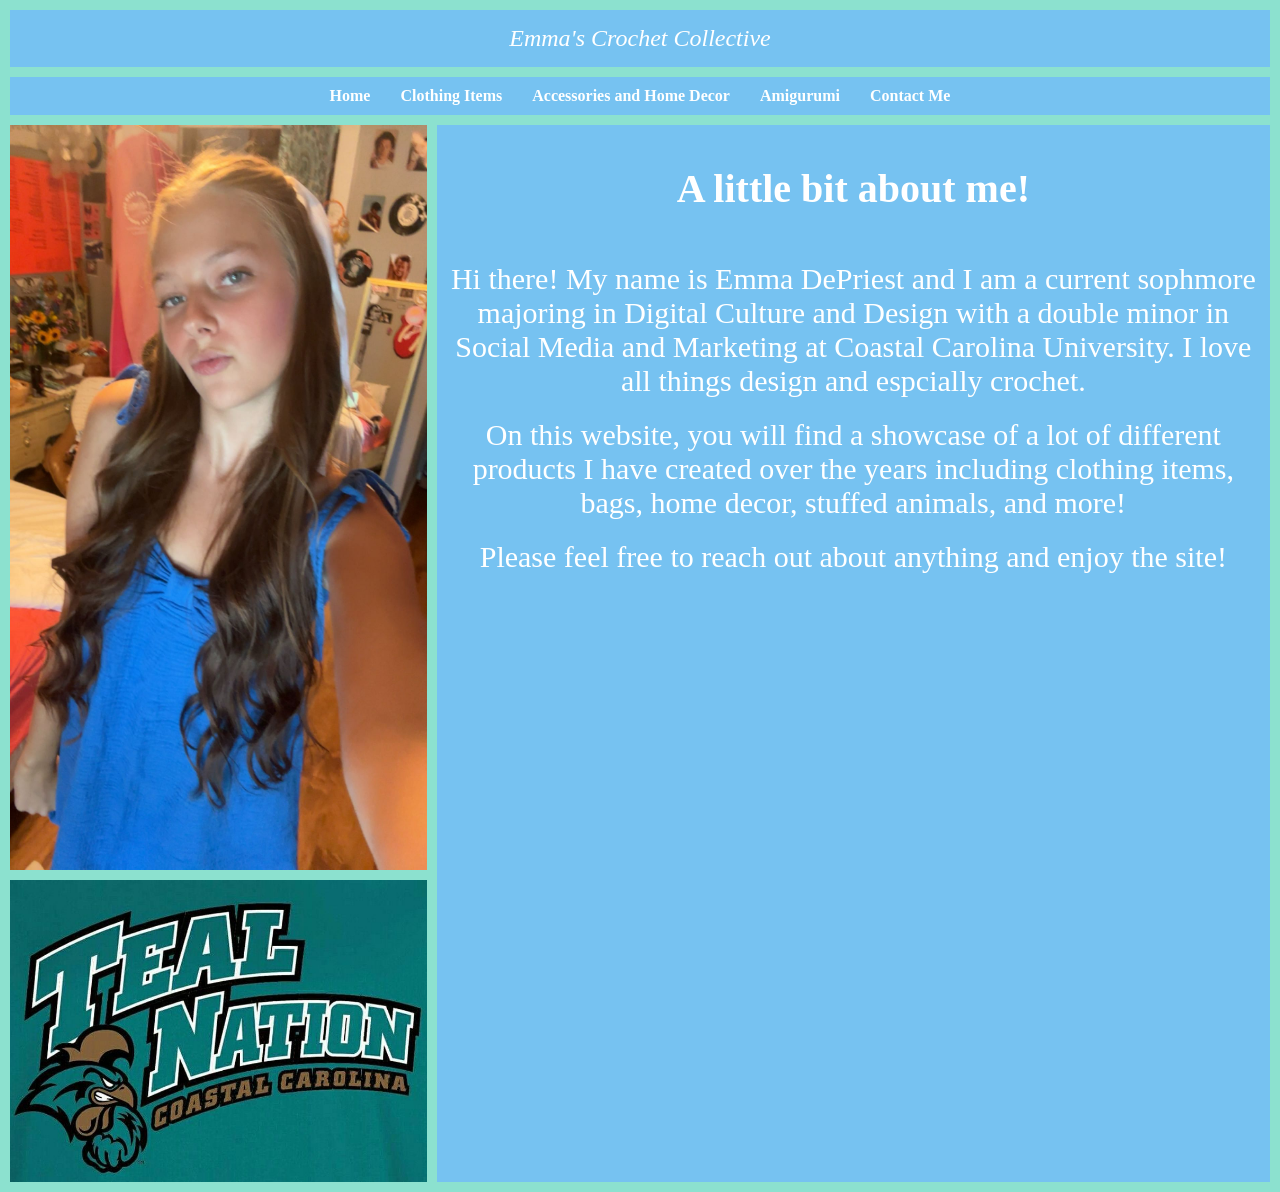
<file: index.html>
<!doctype html>
<html lang="en-US">
<head>
    <meta charset="utf-8" />
    <meta name="viewport" content="width=device-width" />
    <title>Emma's Crochet Collective</title>
    <link rel="stylesheet" href="styles/styles.css">
</head>
<body>
    
    <div class="page-container">

        <header class="header">
            Emma's Crochet Collective
        </header>

        <nav class="navbar">
            <ul>
                <li><a href="index.html">Home</a></li>
                <li><a href="clothing.html">Clothing Items</a></li>
                <li><a href="accessories.html">Accessories and Home Decor</a></li>
                <li><a href="amigurumi.html">Amigurumi</a></li>
                <li><a href="contact.html">Contact Me</a></li>
            </ul>
        </nav>

        <div class="content">

            <div class="left">
                <div class="box top-left">
                    <img src="images /intro.JPG">
                </div>
                <div class="box bottom-left">
                    <img src="images /CCU.JPG">
                </div>
            </div>

            <div class="right">
                <h3>A little bit about me!</h3>
                <p>Hi there! My name is Emma DePriest and I am a current sophmore majoring in Digital Culture and Design with a double minor in Social Media and 
                    Marketing at Coastal Carolina University. I love all things design and espcially crochet.</p>
                <p>On this website, you will find a showcase of a lot of different products I have created over the years including clothing items, bags, home decor,
                     stuffed animals, and more!</p>
                <p>Please feel free to reach out about anything and enjoy the site!</p>
                
            </div>
            
        </div>

    </div>
    
</body>
</html>
</file>
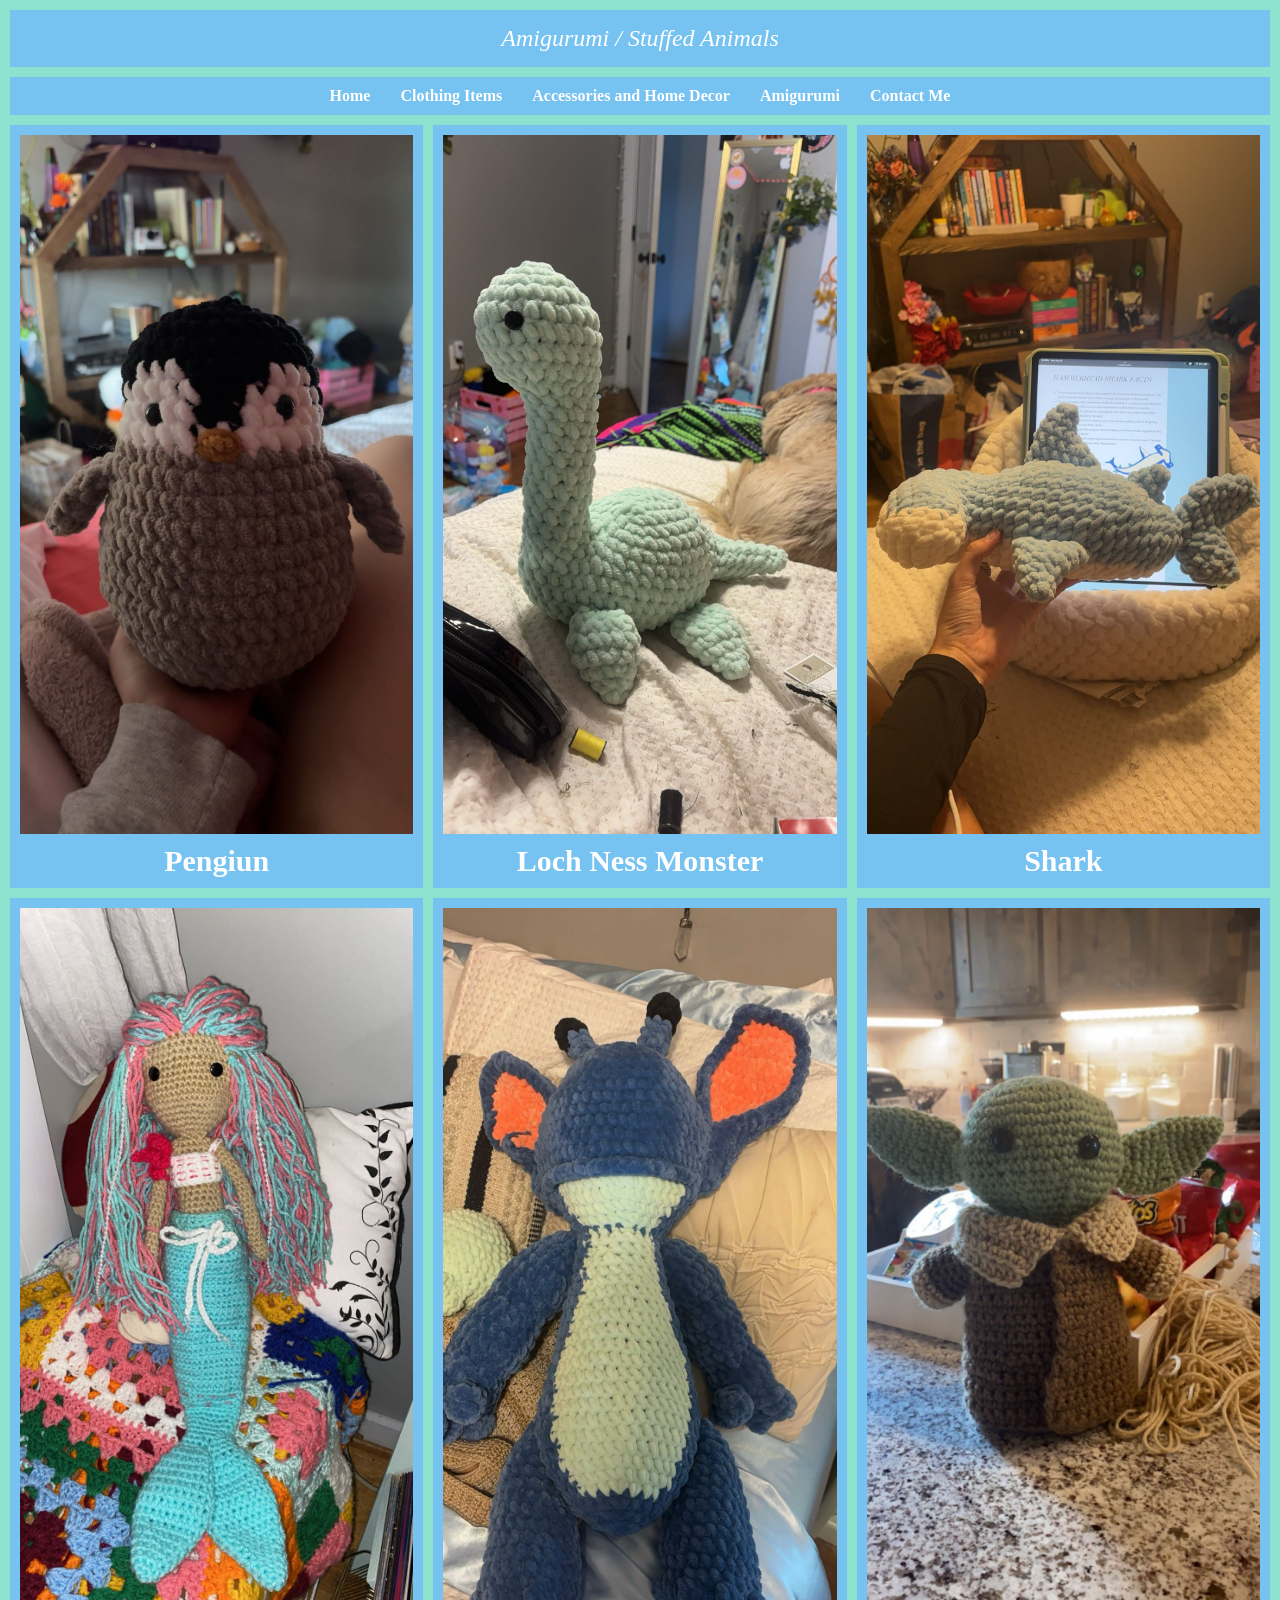
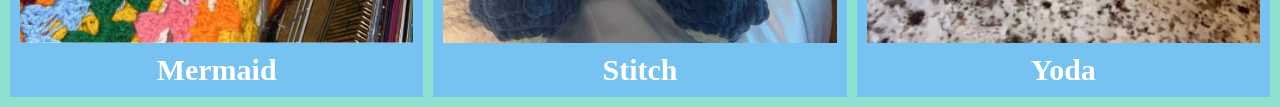
<file: amigurumi.html>
<!doctype html>
<html lang="en-US">
<head>
    <meta charset="utf-8" />
    <meta name="viewport" content="width=device-width" />
    <title>Emma's Crochet Collective</title>
    <link rel="stylesheet" href="styles/styles.css">
</head>
<body>
    <div class="page-container">
        <header class="header">
            Amigurumi / Stuffed Animals
        </header>

        <nav class="navbar">
            <ul>
                <li><a href="index.html">Home</a></li>
                <li><a href="clothing.html">Clothing Items</a></li>
                <li><a href="accessories.html">Accessories and Home Decor</a></li>
                <li><a href="amigurumi.html">Amigurumi</a></li>
                <li><a href="contact.html">Contact Me</a></li>
            </ul>
        </nav>

        <div class="grid">

             <div class="product">
                <img src="images /penguin.JPG">
                <h3>Pengiun</h3>
            </div>

            <div class="product">
                <img src="images /nessie.JPG">
                <h3>Loch Ness Monster</h3>
            </div>

            <div class="product">
                <img src="images /shark.JPG">
                <h3>Shark</h3>
            </div>

            <div class="product">
                <img src="images /mermaid.JPG">
                <h3>Mermaid</h3>
            </div>

            <div class="product">
                <img src="images /IMG_9980.jpg">
                <h3>Stitch</h3>
            </div>

            <div class="product">
                <img src="images /yoda.JPG">
                <h3>Yoda</h3>
            </div>

           

        </div>
</body>
</html>
</file>
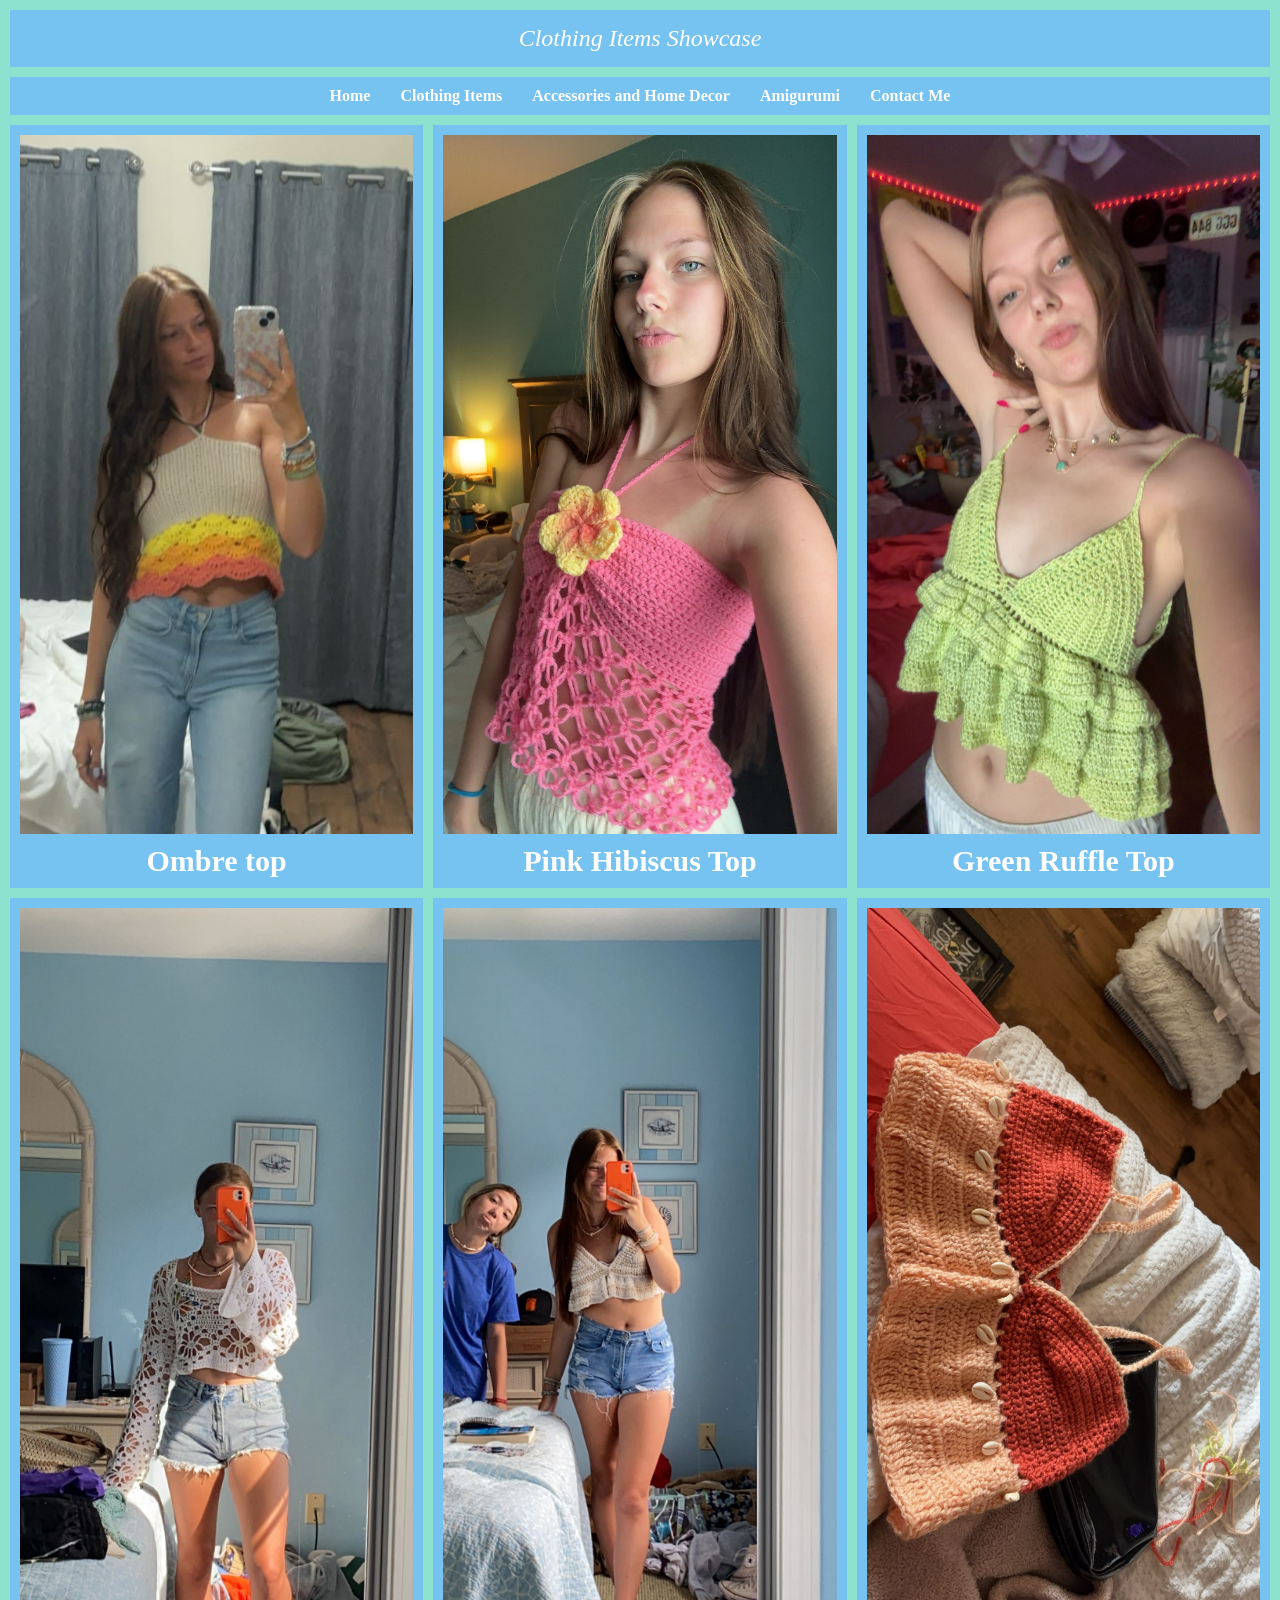
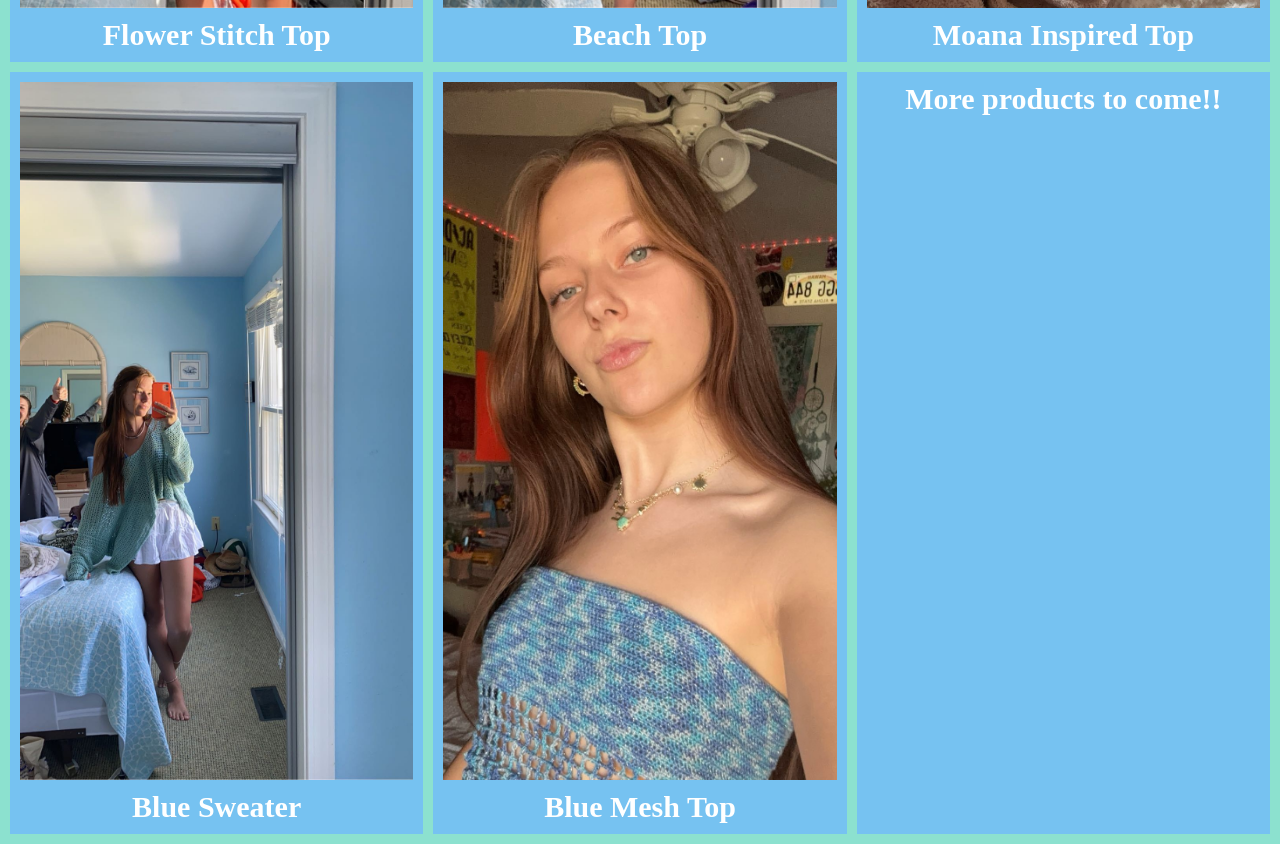
<file: clothing.html>
<!doctype html>
<html lang="en-US">
<head>
    <meta charset="utf-8" />
    <meta name="viewport" content="width=device-width" />
    <title>Emma's Crochet Collective</title>
    <link rel="stylesheet" href="styles/styles.css">
</head>
<body>
    
    <div class="page-container">
        <header class="header">
            Clothing Items Showcase
        </header>

        <nav class="navbar">
            <ul>
                <li><a href="index.html">Home</a></li>
                <li><a href="clothing.html">Clothing Items</a></li>
                <li><a href="accessories.html">Accessories and Home Decor</a></li>
                <li><a href="amigurumi.html">Amigurumi</a></li>
                <li><a href="contact.html">Contact Me</a></li>
            </ul>
        </nav>

        <div class="grid">

             <div class="product">
                <img src="images /sunsetshirt.jpg">
                <h3>Ombre top</h3>
            </div>

            <div class="product">
                <img src= "images /hibiscustop.JPG">
                <h3>Pink Hibiscus Top</h3>
            </div>

            <div class="product">
                <img src= "images /greentop.JPG">
                <h3>Green Ruffle Top</h3>
            </div>

            <div class="product">
                <img src="images /flowertop.JPG">
                <h3>Flower Stitch Top</h3>
            </div>

            <div class="product">
                <img src="images /beachtop.JPG">
                <h3>Beach Top</h3>
            </div>

            <div class="product">
                <img src="images /moanatop.JPG">
                <h3>Moana Inspired Top</h3>
            </div>
            
            <div class="product">
                <img src="images /bluesweater.JPG">
                <h3>Blue Sweater</h3>
            </div>

            <div class="product">
                <img src="images /bluetop.jpg">
                <h3>Blue Mesh Top</h3>
            </div>

            <div class="product">
                <h3> More products to come!!</h3>
            </div>

        </div>
</body>
</html>
</file>
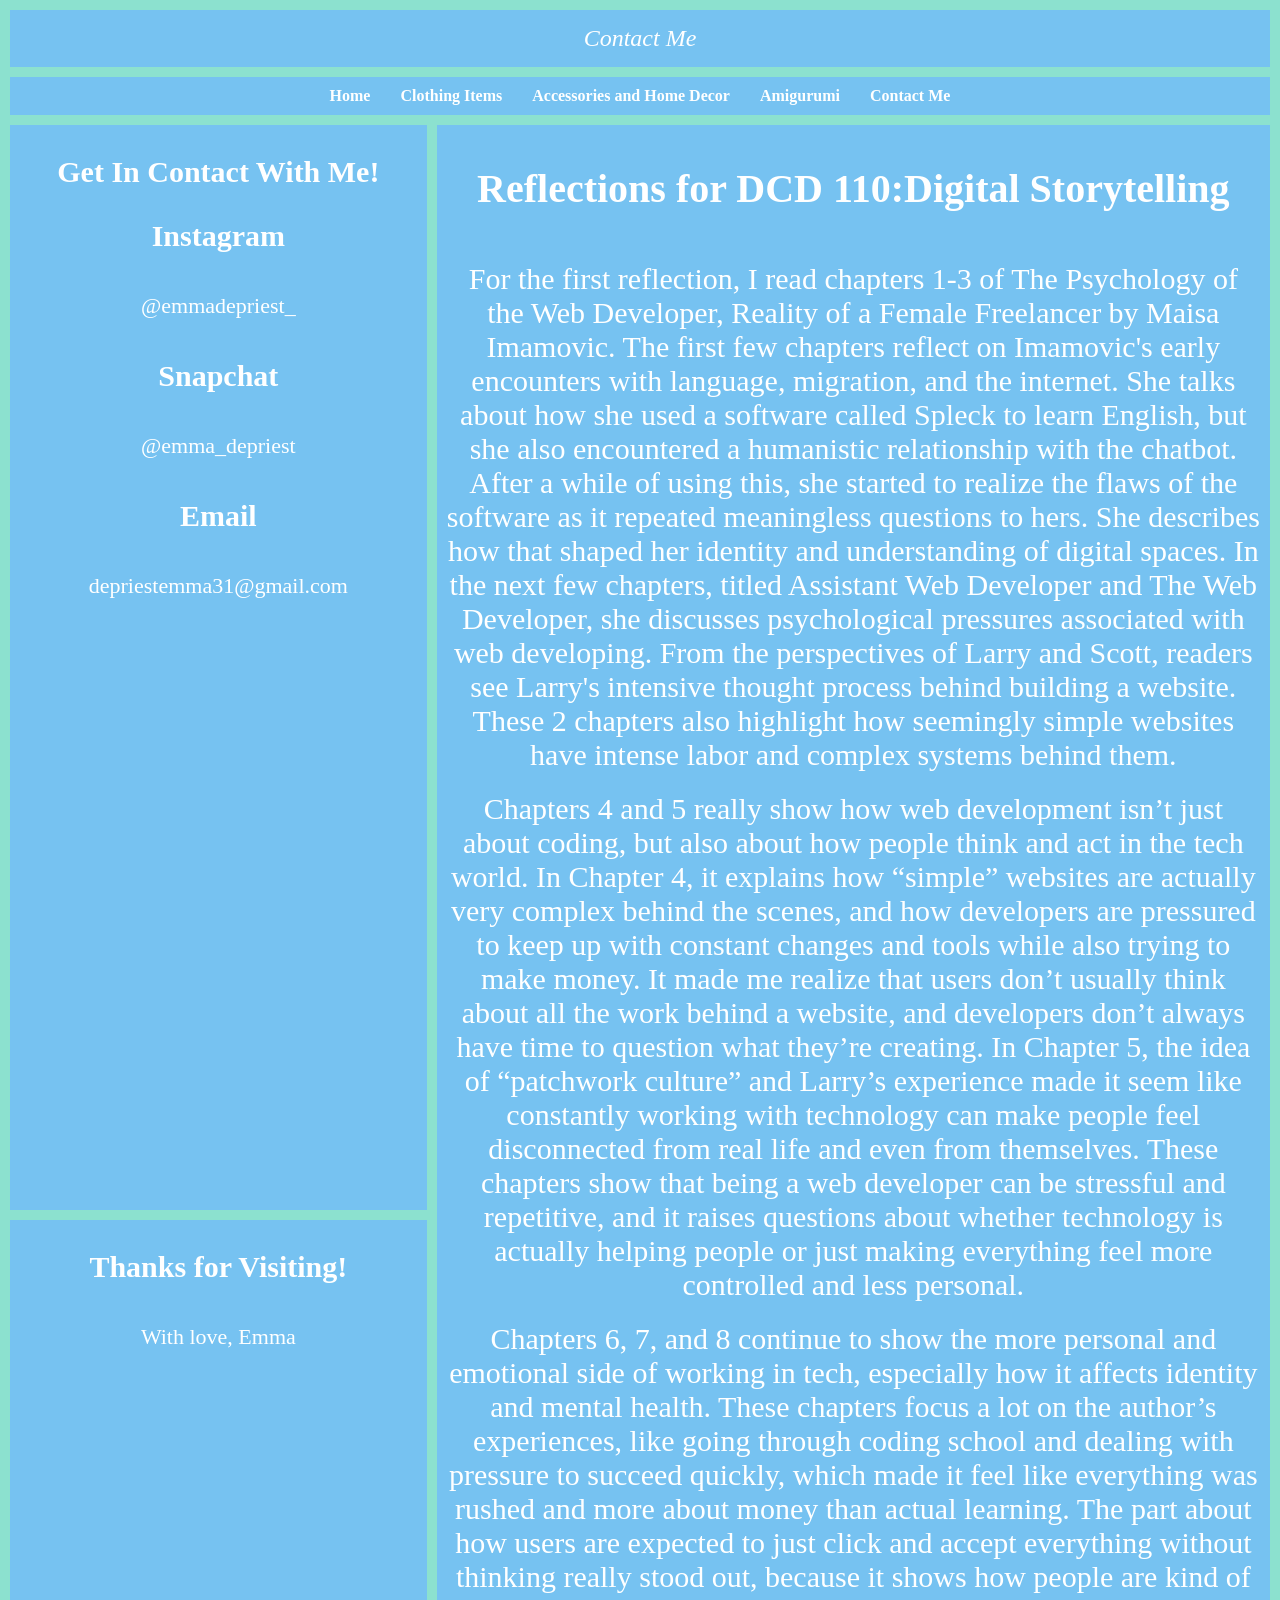
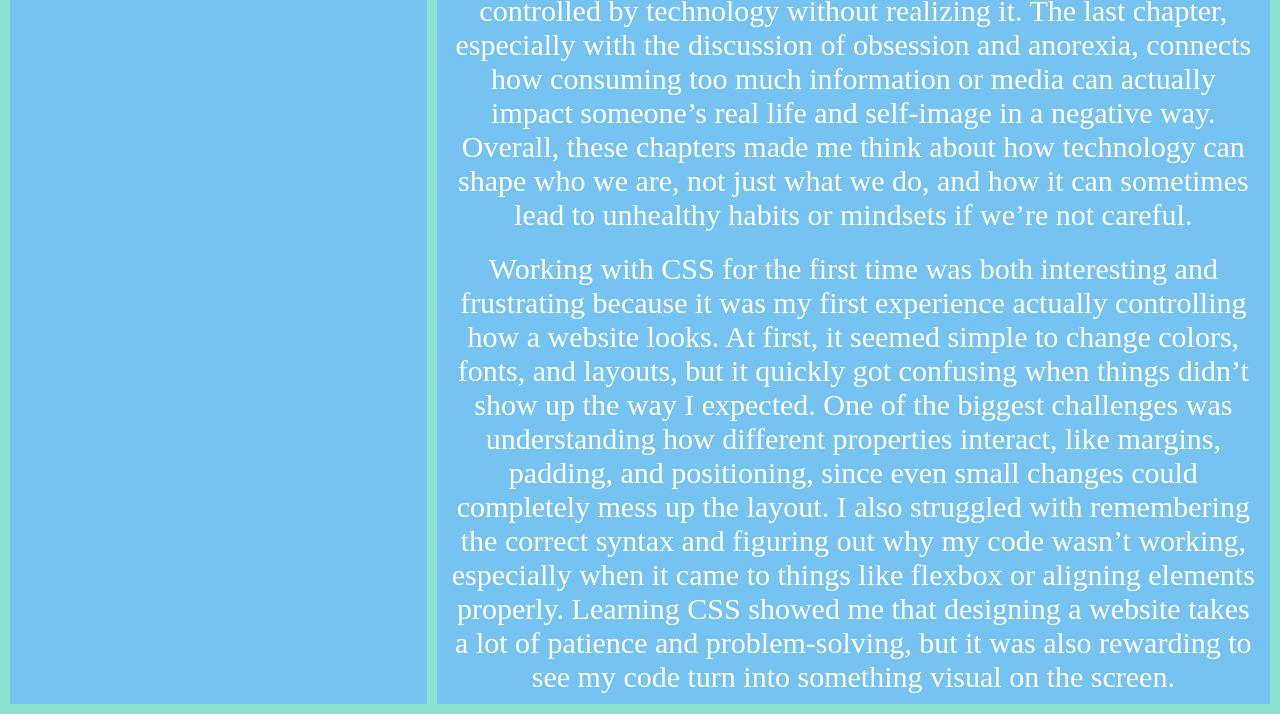
<file: contact.html>
<!doctype html>
<html lang="en-US">
<head>
    <meta charset="utf-8" />
    <meta name="viewport" content="width=device-width" />
    <title>Emma's Crochet Collective</title>
    <link rel="stylesheet" href="styles/styles.css">
</head>
<body>
    <div class="page-container">
        <header class="header">
            Contact Me
        </header>

        <nav class="navbar">
            <ul>
                <li><a href="index.html">Home</a></li>
                <li><a href="clothing.html">Clothing Items</a></li>
                <li><a href="accessories.html">Accessories and Home Decor</a></li>
                <li><a href="amigurumi.html">Amigurumi</a></li>
                <li><a href="contact.html">Contact Me</a></li>
            </ul>
        </nav>

               <div class="content">

            <div class="left">
                <div class="box top-left">
                    <h3> Get In Contact With Me!</h3>
                    <h3>Instagram</h3>
                    <p>@emmadepriest_</p>
                    <h3>Snapchat</h3>
                    <p>@emma_depriest</p>
                    <h3> Email </h3>
                    <p>depriestemma31@gmail.com</p>
                </div>

                <div class="box bottom-left">
                    <h3>Thanks for Visiting!</h3>
                    <p>With love, Emma</p>
                </div>

            </div>

            <div class="right">
                <h3>Reflections for DCD 110:Digital Storytelling</h3>
                <p>For the first reflection, I read chapters 1-3 of The Psychology of the Web Developer, Reality of a Female Freelancer by Maisa Imamovic. The first few chapters
                     reflect on Imamovic's early encounters with language, migration, and the internet. She talks about how she used a software called Spleck to learn English, 
                     but she also encountered a humanistic relationship with the chatbot. After a while of using this, she started to realize the flaws of the software as it 
                     repeated meaningless questions to hers. She describes how that shaped her identity and understanding of digital spaces. In the next few chapters, titled 
                     Assistant Web Developer and The Web Developer, she discusses psychological pressures associated with web developing. From the perspectives of Larry and 
                     Scott, readers see Larry's intensive thought process behind building a website. These 2 chapters also highlight how seemingly simple websites have intense 
                     labor and complex systems behind them.</p>

                <p>Chapters 4 and 5 really show how web development isn’t just about coding, but also about how people think and act in the tech world. In Chapter 4, it explains
                     how “simple” websites are actually very complex behind the scenes, and how developers are pressured to keep up with constant changes and tools while also 
                     trying to make money. It made me realize that users don’t usually think about all the work behind a website, and developers don’t always have time to question
                      what they’re creating. In Chapter 5, the idea of “patchwork culture” and Larry’s experience made it seem like constantly working with technology can make 
                      people feel disconnected from real life and even from themselves. These chapters show that being a web developer can be stressful and repetitive, 
                      and it raises questions about whether technology is actually helping people or just making everything feel more controlled and less personal.</p>

                <p>Chapters 6, 7, and 8 continue to show the more personal and emotional side of working in tech, especially how it affects identity and mental health. These 
                    chapters focus a lot on the author’s experiences, like going through coding school and dealing with pressure to succeed quickly, which made it feel like 
                    everything was rushed and more about money than actual learning. The part about how users are expected to just click and accept everything without thinking 
                    really stood out, because it shows how people are kind of controlled by technology without realizing it. The last chapter, especially with the discussion of 
                    obsession and anorexia, connects how consuming too much information or media can actually impact someone’s real life and self-image in a negative way. Overall, 
                    these chapters made me think about how technology can shape who we are, not just what we do, and how it can sometimes lead to unhealthy habits or mindsets if 
                    we’re not careful.</p>
                    
                <p>Working with CSS for the first time was both interesting and frustrating because it was my first experience actually controlling how a website looks. At first, 
                    it seemed simple to change colors, fonts, and layouts, but it quickly got confusing when things didn’t show up the way I expected. One of the biggest challenges 
                    was understanding how different properties interact, like margins, padding, and positioning, since even small changes could completely mess up the layout. I also 
                    struggled with remembering the correct syntax and figuring out why my code wasn’t working, especially when it came to things like flexbox or aligning elements 
                    properly. Learning CSS showed me that designing a website takes a lot of patience and problem-solving, but it was also rewarding to see my code turn 
                    into something visual on the screen.</p>
                
            </div>

        </div>

    </div>
    
</body>
</html>
</file>
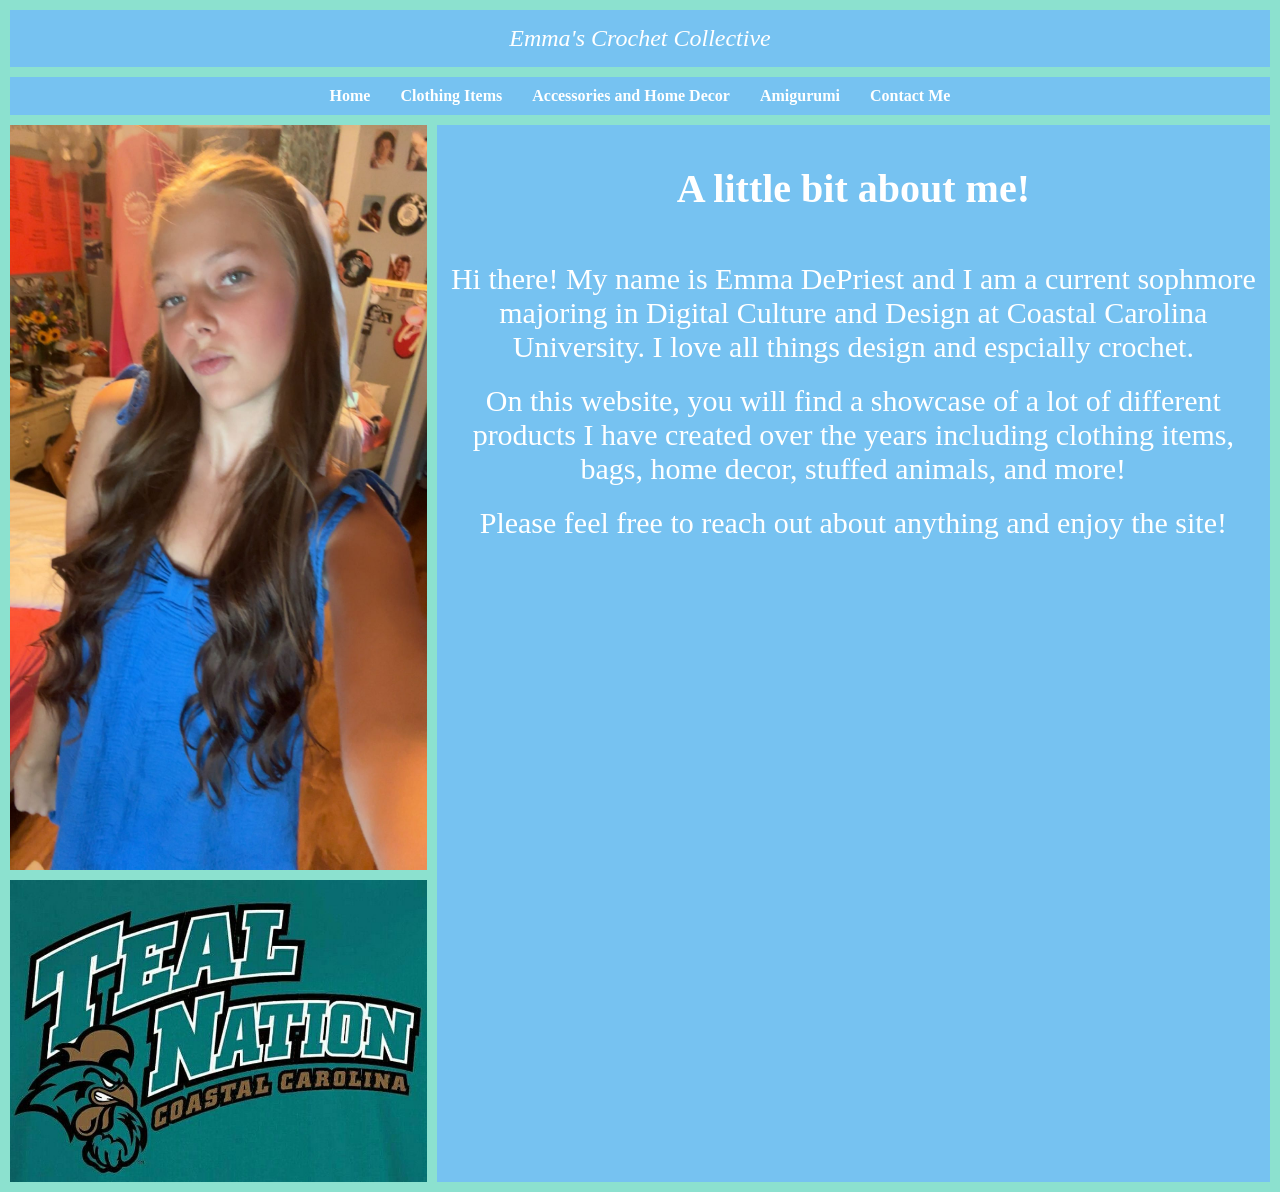
<file: home.html>
<!doctype html>
<html lang="en-US">
<head>
    <meta charset="utf-8" />
    <meta name="viewport" content="width=device-width" />
    <title>Emma's Crochet Collective</title>
    <link rel="stylesheet" href="styles/styles.css">
</head>
<body>
    
    <div class="page-container">

        <header class="header">
            Emma's Crochet Collective
        </header>

        <nav class="navbar">
            <ul>
                <li><a href="home.html">Home</a></li>
                <li><a href="clothing.html">Clothing Items</a></li>
                <li><a href="accessories.html">Accessories and Home Decor</a></li>
                <li><a href="amigurumi.html">Amigurumi</a></li>
                <li><a href="contact.html">Contact Me</a></li>
            </ul>
        </nav>

        <div class="content">

            <div class="left">
                <div class="box top-left">
                    <img src="images /intro.JPG">
                </div>
                <div class="box bottom-left">
                    <img src="images /CCU.JPG">
                </div>
            </div>

            <div class="right">
                <h3>A little bit about me!</h3>
                <p>Hi there! My name is Emma DePriest and I am a current sophmore majoring in Digital Culture and Design at Coastal Carolina University. I love all things design and espcially crochet.</p>
                <p>On this website, you will find a showcase of a lot of different products I have created over the years including clothing items, bags, home decor, stuffed animals, and more!</p>
                <p>Please feel free to reach out about anything and enjoy the site!</p>
                
            </div>
            
        </div>

    </div>
    
</body>
</html>
</file>
<file: styles/styles.css>
*{
       box-sizing: border-box;
       }

       body{
        margin:0;
       }

       .page-container{
        padding:10px;
        display:flex;
        flex-direction: column;
        gap: 10px;
        background: rgb(140,225,207);
        min-height:100vh;
       }

       .header{
        background: rgb(118 194 241);
        text-align: center;
        padding: 15px;
        font-size: 24px;
        font-style: italic;
        color: white;
       }

       .navbar{
        background: rgb(118,194,241);
        padding:10px 0;
      }

      .navbar ul{
        list-style:none;
        display:flex;
        justify-content:center;
        gap: 30px;
        margin:0;
        padding:0;
      }

      .navbar a{
        text-decoration:none;
        color: white;
        font-weight:bold;
        font-size: 16px;
      }

      .navbar a:hover{
        text-decoration:underline;
      }

       .content{
        display:flex;
        gap:10px;
        flex:1;
       }

       .left{
        display:flex;
        flex-direction:column;
        gap:10px;
        flex:1;
       }

       .left h3{
        text-align:center;
        font-size: 30px;
        color: white;
       }

       .left p{
        margin: 0;
        padding: 10px;
        font-size:22px;
        text-align:center;
        color: white;
       }

       .left img{
        width: 100%;
        height: 100%;
        object-fit: cover;
      }

       .right{
        flex:2;
        background: rgb(118,194,241)
       }

       .right h3{
        text-align:center;
        font-size: 40px;
        color: white;
       }

       .right p{
        margin: 0;
        padding: 10px;
        font-size:30px;
        text-align:center;
        color: white;
       }

       .right img{
        width: 100%;
        height: 100%;
        object-fit: cover;
       }

       .box{
        flex:1;
        background:rgb(118,194,241);
      }

      .grid{
        display:grid;
        grid-template-columns: repeat(3, 1fr);
        gap:10px;
        flex:1;
      }

      .product {
        background: rgb(118,194,241);
        padding: 10px;
        text-align: center;

        display: flex;
        flex-direction: column;
        gap: 10px;
      }

      .product img {
        width: 100%;
        height: 100%;
        object-fit: cover;
      }

      .product h3 {
        margin: 0;
        font-size: 30px;
        color: white;
      }

      .product p {
        margin: 0;
        font-size: 24px;
        color: white;
      }
</file>
